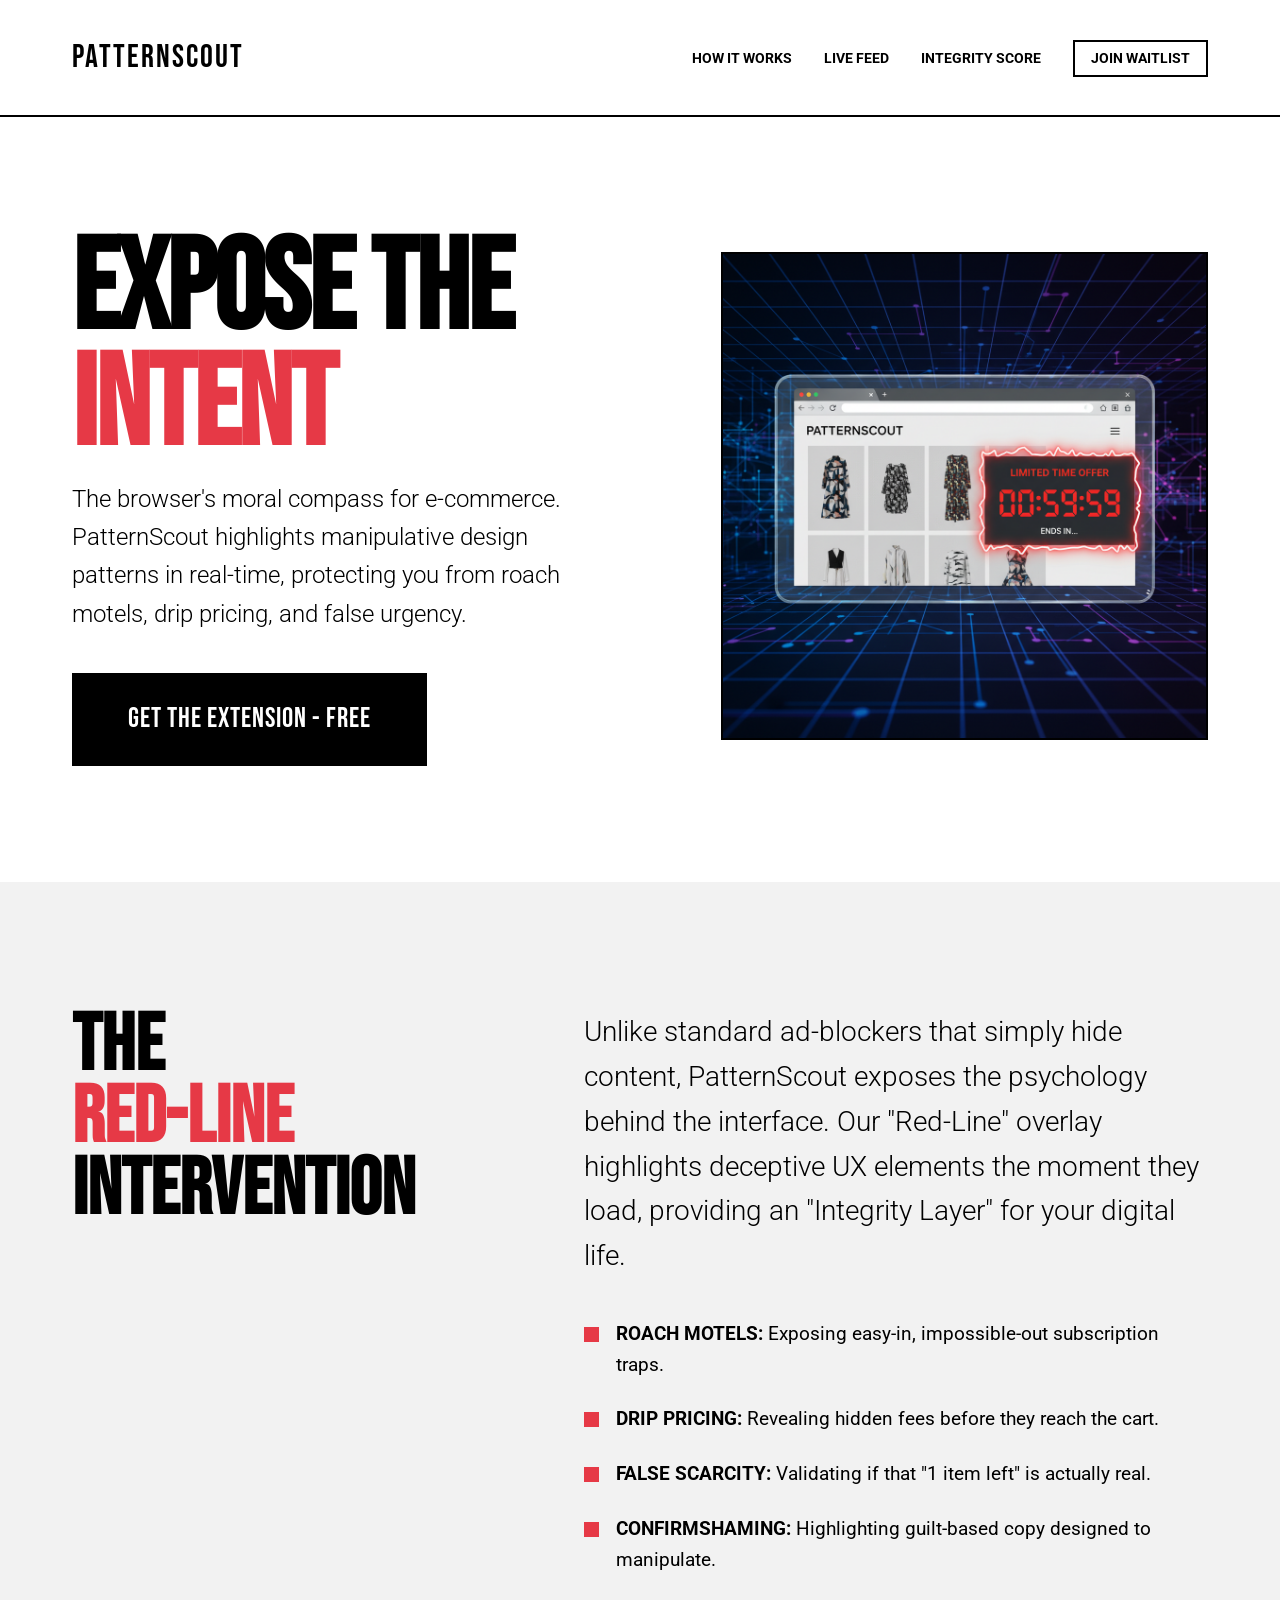
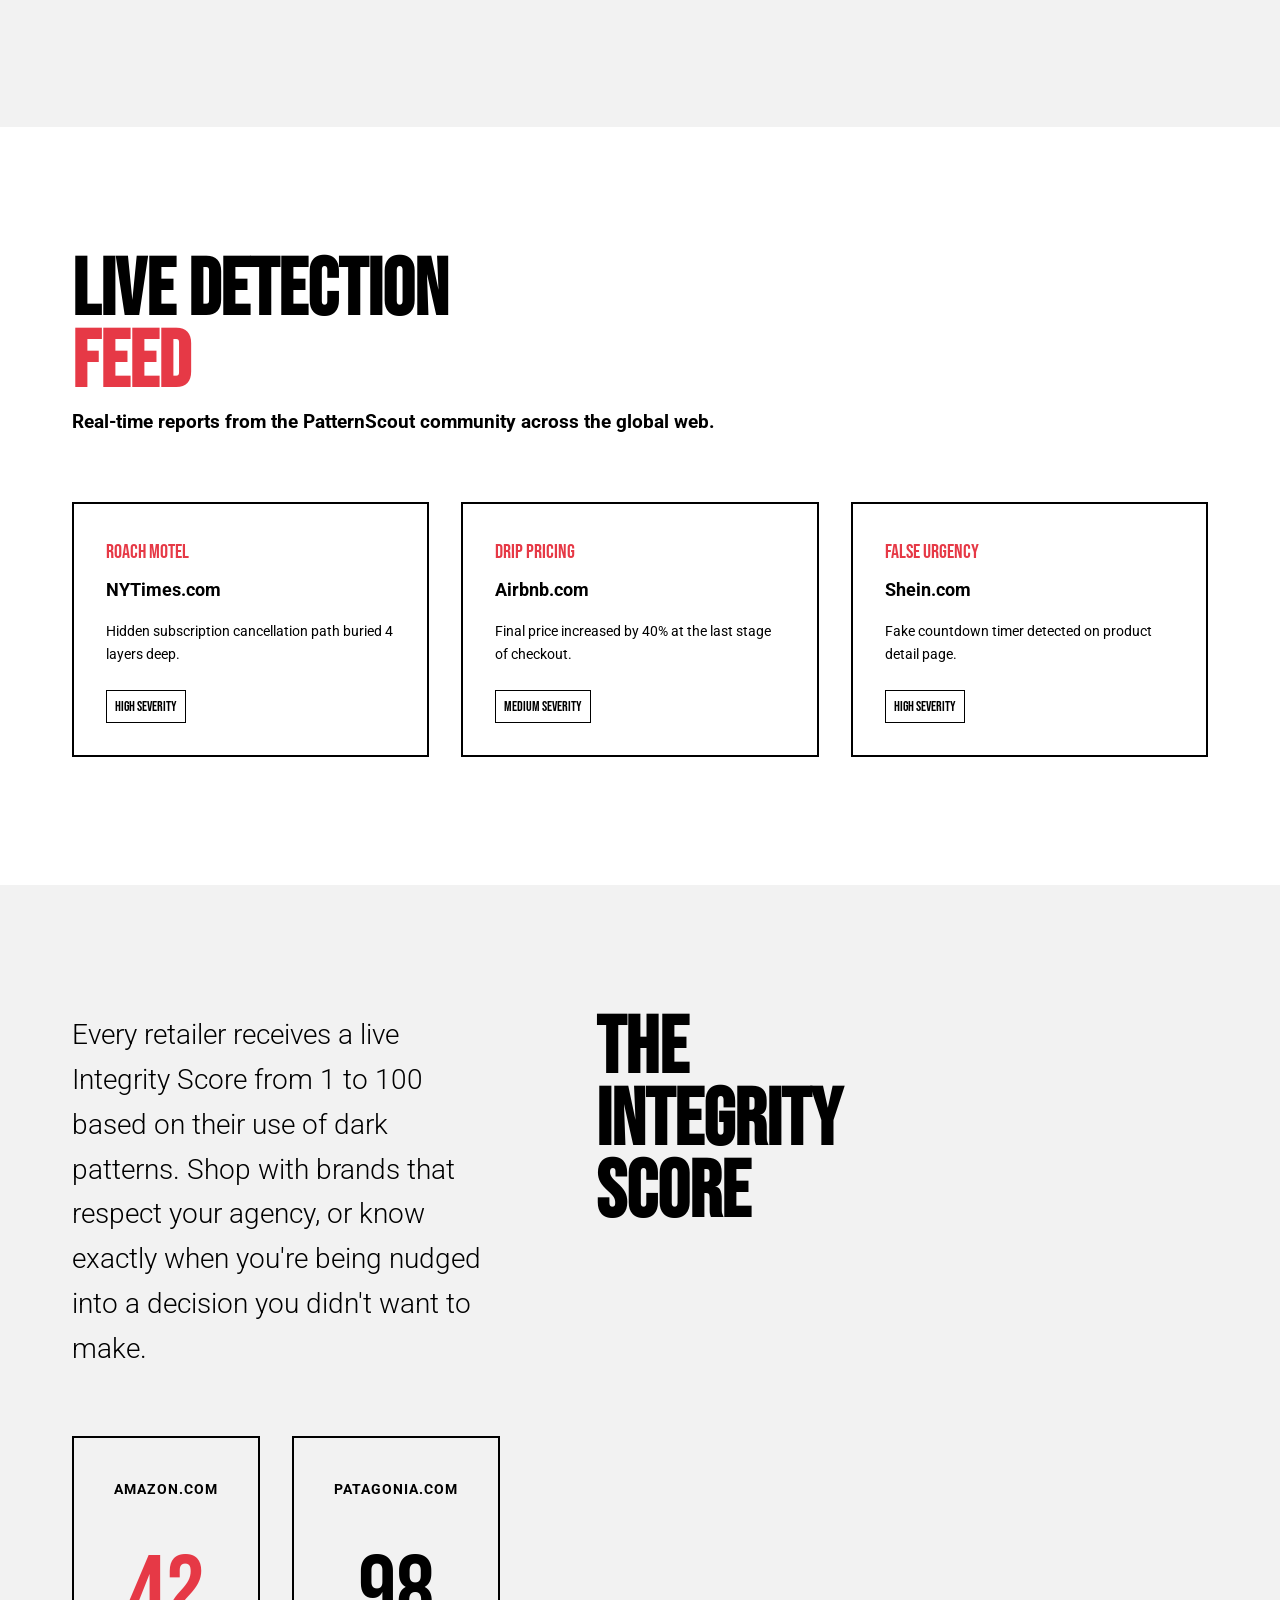
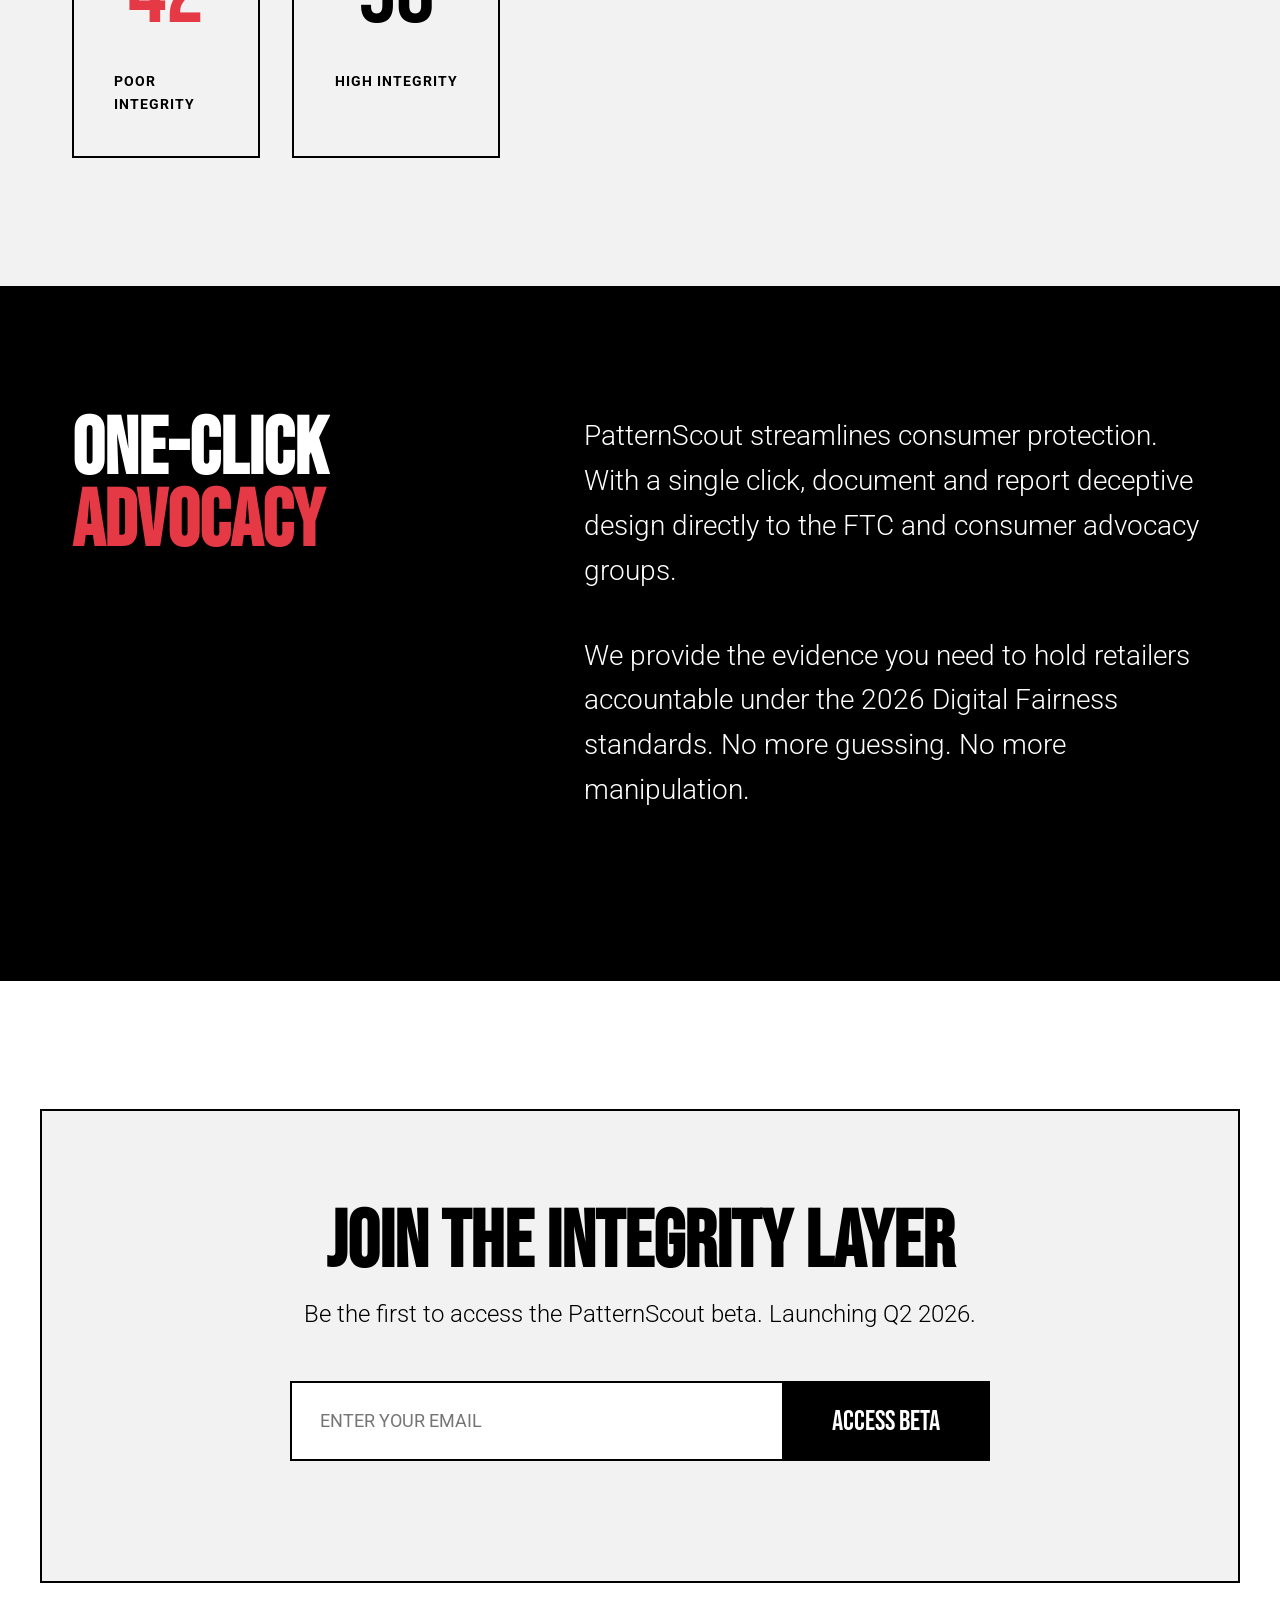
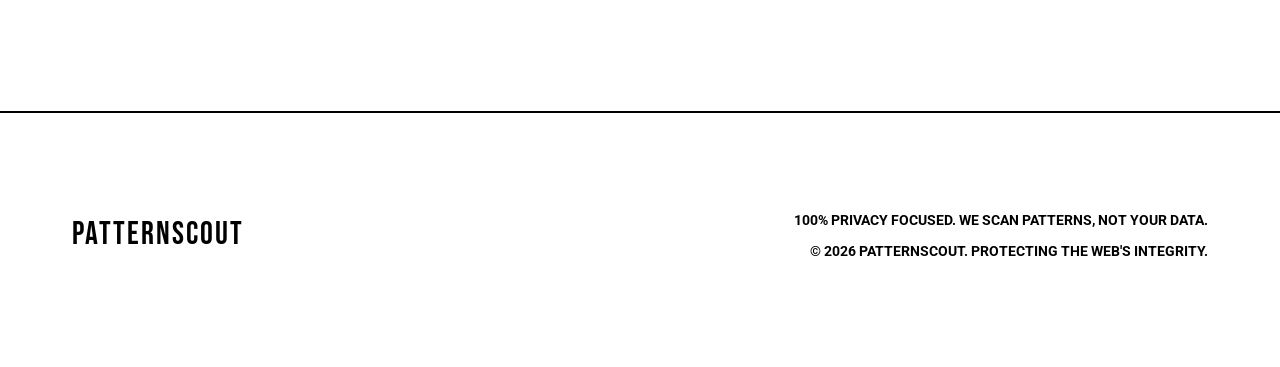
<file: index.html>
<!DOCTYPE html>
<html lang="en">
<head>
    <meta charset="UTF-8">
    <meta name="viewport" content="width=device-width, initial-scale=1.0">
    <title>PatternScout | The Browser's Moral Compass</title>
    <link rel="preconnect" href="https://fonts.googleapis.com">
    <link rel="preconnect" href="https://fonts.gstatic.com" crossorigin>
    <link href="https://fonts.googleapis.com/css2?family=Bebas+Neue&family=Roboto:wght@300;400;700&display=swap" rel="stylesheet">
    <link rel="stylesheet" href="style.css">
</head>
<body>
    <header>
        <nav class="container">
            <div class="logo">PATTERNSCOUT</div>
            <ul class="nav-links">
                <li><a href="#how-it-works">HOW IT WORKS</a></li>
                <li><a href="#live-feed">LIVE FEED</a></li>
                <li><a href="#integrity-score">INTEGRITY SCORE</a></li>
                <li><a href="#waitlist" class="cta-mini">JOIN WAITLIST</a></li>
            </ul>
        </nav>
    </header>

    <main>
        <section class="hero container">
            <div class="hero-content">
                <h1>EXPOSE THE<br><span class="accent">INTENT</span></h1>
                <p class="hero-sub">The browser's moral compass for e-commerce. PatternScout highlights manipulative design patterns in real-time, protecting you from roach motels, drip pricing, and false urgency.</p>
                <div class="hero-actions">
                    <a href="#waitlist" class="cta-primary">GET THE EXTENSION - FREE</a>
                </div>
            </div>
            <div class="hero-visual">
                <img src="images/a-sleek-browser-window-overlay-showing-a.png" alt="PatternScout in action highlighting dark patterns" class="product-shot">
            </div>
        </section>

        <section id="how-it-works" class="section bg-gray">
            <div class="container grid">
                <div class="section-title">
                    <h2>THE<br><span class="accent">RED-LINE</span><br>INTERVENTION</h2>
                </div>
                <div class="section-text">
                    <p>Unlike standard ad-blockers that simply hide content, PatternScout exposes the psychology behind the interface. Our "Red-Line" overlay highlights deceptive UX elements the moment they load, providing an "Integrity Layer" for your digital life.</p>
                    <ul class="pattern-list">
                        <li><strong>ROACH MOTELS:</strong> Exposing easy-in, impossible-out subscription traps.</li>
                        <li><strong>DRIP PRICING:</strong> Revealing hidden fees before they reach the cart.</li>
                        <li><strong>FALSE SCARCITY:</strong> Validating if that "1 item left" is actually real.</li>
                        <li><strong>CONFIRMSHAMING:</strong> Highlighting guilt-based copy designed to manipulate.</li>
                    </ul>
                </div>
            </div>
        </section>

        <section id="live-feed" class="section">
            <div class="container">
                <div class="feed-header">
                    <h2>LIVE DETECTION<br><span class="accent">FEED</span></h2>
                    <p>Real-time reports from the PatternScout community across the global web.</p>
                </div>
                <div id="patterns-database" class="patterns-grid">
                    <!-- Dynamic content from ManipulativePatterns database -->
                    <div class="loading-state">FETCHING RECENT DETECTIONS...</div>
                </div>
            </div>
        </section>

        <section id="integrity-score" class="section bg-gray">
            <div class="container grid">
                <div class="section-text order-2">
                    <p>Every retailer receives a live Integrity Score from 1 to 100 based on their use of dark patterns. Shop with brands that respect your agency, or know exactly when you're being nudged into a decision you didn't want to make.</p>
                    <div class="score-visualization">
                        <div class="score-box">
                            <span class="score-label">AMAZON.COM</span>
                            <span class="score-value accent">42</span>
                            <span class="score-status">POOR INTEGRITY</span>
                        </div>
                        <div class="score-box">
                            <span class="score-label">PATAGONIA.COM</span>
                            <span class="score-value">98</span>
                            <span class="score-status">HIGH INTEGRITY</span>
                        </div>
                    </div>
                </div>
                <div class="section-title order-1">
                    <h2>THE<br>INTEGRITY<br>SCORE</h2>
                </div>
            </div>
        </section>

        <section id="reporting" class="section bg-black text-white">
            <div class="container grid">
                <div class="section-title">
                    <h2 class="text-white">ONE-CLICK<br><span class="accent">ADVOCACY</span></h2>
                </div>
                <div class="section-text">
                    <p>PatternScout streamlines consumer protection. With a single click, document and report deceptive design directly to the FTC and consumer advocacy groups.</p>
                    <p>We provide the evidence you need to hold retailers accountable under the 2026 Digital Fairness standards. No more guessing. No more manipulation.</p>
                </div>
            </div>
        </section>

        <section id="waitlist" class="section container">
            <div class="waitlist-card">
                <h2>JOIN THE INTEGRITY LAYER</h2>
                <p>Be the first to access the PatternScout beta. Launching Q2 2026.</p>
                <form id="waitlist-form">
                    <input type="email" id="email" placeholder="ENTER YOUR EMAIL" required>
                    <button type="submit" id="submit-btn">ACCESS BETA</button>
                </form>
                <div id="form-message"></div>
            </div>
        </section>
    </main>

    <footer>
        <div class="container footer-content">
            <div class="logo">PATTERNSCOUT</div>
            <div class="footer-info">
                <p>100% PRIVACY FOCUSED. WE SCAN PATTERNS, NOT YOUR DATA.</p>
                <p>&copy; 2026 PATTERNSCOUT. PROTECTING THE WEB'S INTEGRITY.</p>
            </div>
        </div>
    </footer>

    <script src="script.js"></script>
</body>
</html>
</file>
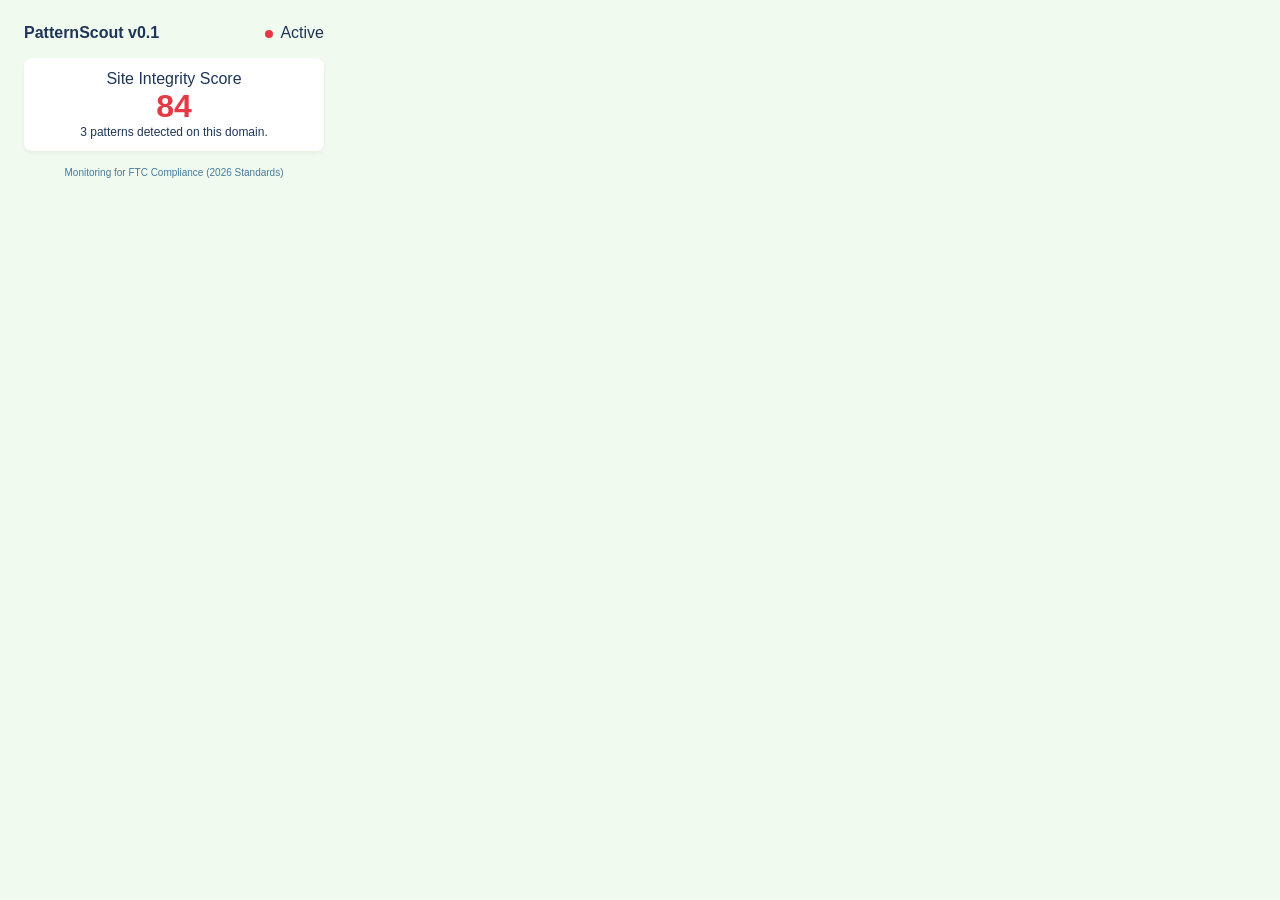
<file: extension/popup.html>
<!DOCTYPE html>
<html>
<head>
  <style>
    body {
      width: 300px;
      font-family: 'Inter', sans-serif;
      padding: 16px;
      background: #F1FAEE;
      color: #1D3557;
    }
    .header {
      display: flex;
      justify-content: space-between;
      align-items: center;
      margin-bottom: 16px;
    }
    .status {
      display: inline-block;
      width: 8px;
      height: 8px;
      border-radius: 50%;
      background: #457B9D;
      margin-right: 4px;
    }
    .active .status {
      background: #E63946;
    }
    .score-box {
      background: white;
      border-radius: 8px;
      padding: 12px;
      text-align: center;
      box-shadow: 0 2px 4px rgba(0,0,0,0.05);
    }
    .score-value {
      font-size: 32px;
      font-weight: bold;
      color: #E63946;
    }
    .footer {
      margin-top: 16px;
      font-size: 10px;
      color: #457B9D;
      text-align: center;
    }
  </style>
</head>
<body>
  <div class="header">
    <strong>PatternScout v0.1</strong>
    <div class="active"><span class="status"></span> Active</div>
  </div>
  
  <div class="score-box">
    <div>Site Integrity Score</div>
    <div class="score-value">84</div>
    <div style="font-size: 12px;">3 patterns detected on this domain.</div>
  </div>

  <div class="footer">
    Monitoring for FTC Compliance (2026 Standards)
  </div>
</body>
</html>
</file>
<file: style.css>
:root {
    --white: #FFFFFF;
    --black: #000000;
    --accent: #E63946;
    --gray: #F2F2F2;
}

* {
    margin: 0;
    padding: 0;
    box-sizing: border-box;
}

body {
    font-family: 'Roboto', sans-serif;
    background-color: var(--white);
    color: var(--black);
    line-height: 1.6;
    overflow-x: hidden;
}

h1, h2, h3 {
    font-family: 'Bebas Neue', cursive;
    line-height: 0.9;
    margin-bottom: 1rem;
}

h1 {
    font-size: clamp(4rem, 10vw, 8rem);
    letter-spacing: -2px;
}

h2 {
    font-size: clamp(3rem, 8vw, 5rem);
}

.accent {
    color: var(--accent);
}

.container {
    max-width: 1200px;
    margin: 0 auto;
    padding: 0 2rem;
}

.section {
    padding: 8rem 0;
}

.bg-gray {
    background-color: var(--gray);
}

.bg-black {
    background-color: var(--black);
}

.text-white {
    color: var(--white);
}

/* Nav */
header {
    padding: 2rem 0;
    border-bottom: 2px solid var(--black);
}

nav {
    display: flex;
    justify-content: space-between;
    align-items: center;
}

.logo {
    font-family: 'Bebas Neue', cursive;
    font-size: 2rem;
    letter-spacing: 2px;
}

.nav-links {
    display: flex;
    list-style: none;
    gap: 2rem;
}

.nav-links a {
    text-decoration: none;
    color: var(--black);
    font-weight: 700;
    font-size: 0.9rem;
    transition: color 0.2s;
}

.nav-links a:hover {
    color: var(--accent);
}

.cta-mini {
    border: 2px solid var(--black);
    padding: 0.5rem 1rem;
}

/* Hero */
.hero {
    display: flex;
    align-items: center;
    min-height: 85vh;
    gap: 4rem;
    padding-top: 4rem;
    padding-bottom: 4rem;
}

.hero-content {
    flex: 1.2;
}

.hero-sub {
    font-size: 1.5rem;
    max-width: 500px;
    margin-bottom: 2.5rem;
    font-weight: 300;
}

.hero-visual {
    flex: 1;
    position: relative;
}

.product-shot {
    width: 100%;
    height: auto;
    border: 2px solid var(--black);
}

.cta-primary {
    display: inline-block;
    background-color: var(--black);
    color: var(--white);
    text-decoration: none;
    padding: 1.5rem 3.5rem;
    font-family: 'Bebas Neue', cursive;
    font-size: 1.75rem;
    letter-spacing: 1px;
    transition: all 0.2s;
}

.cta-primary:hover {
    background-color: var(--accent);
    transform: translateY(-2px);
}

/* Grid Layouts */
.grid {
    display: grid;
    grid-template-columns: 1fr 1.5fr;
    gap: 6rem;
    align-items: start;
}

.section-title {
    position: sticky;
    top: 2rem;
}

.section-text p {
    font-size: 1.75rem;
    margin-bottom: 2.5rem;
    font-weight: 300;
}

.pattern-list {
    list-style: none;
}

.pattern-list li {
    font-size: 1.2rem;
    margin-bottom: 1.5rem;
    padding-left: 2rem;
    position: relative;
}

.pattern-list li::before {
    content: "";
    position: absolute;
    left: 0;
    top: 0.5rem;
    width: 15px;
    height: 15px;
    background-color: var(--accent);
}

/* Live Feed Section */
.feed-header {
    text-align: left;
    margin-bottom: 4rem;
}

.feed-header h2 {
    margin-bottom: 0.5rem;
}

.feed-header p {
    font-size: 1.2rem;
    font-weight: 700;
}

.patterns-grid {
    display: grid;
    grid-template-columns: repeat(auto-fill, minmax(300px, 1fr));
    gap: 2rem;
}

.pattern-card {
    border: 2px solid var(--black);
    padding: 2rem;
    display: flex;
    flex-direction: column;
}

.card-type {
    font-family: 'Bebas Neue', cursive;
    font-size: 1.25rem;
    color: var(--accent);
    margin-bottom: 0.5rem;
}

.card-site {
    font-weight: 700;
    font-size: 1.1rem;
    margin-bottom: 1rem;
}

.card-desc {
    font-size: 0.9rem;
    margin-bottom: 1.5rem;
    flex-grow: 1;
}

.card-severity {
    font-family: 'Bebas Neue', cursive;
    font-size: 0.9rem;
    padding: 0.25rem 0.5rem;
    border: 1px solid var(--black);
    align-self: flex-start;
}

.loading-state {
    grid-column: 1 / -1;
    padding: 4rem;
    text-align: center;
    font-family: 'Bebas Neue', cursive;
    font-size: 2rem;
    background: var(--gray);
}

/* Score Visualization */
.score-visualization {
    display: flex;
    gap: 2rem;
    margin-top: 4rem;
}

.score-box {
    border: 2px solid var(--black);
    padding: 2.5rem;
    flex: 1;
    display: flex;
    flex-direction: column;
    align-items: center;
}

.score-label {
    font-weight: 700;
    font-size: 0.9rem;
    margin-bottom: 1rem;
    letter-spacing: 1px;
}

.score-value {
    font-family: 'Bebas Neue', cursive;
    font-size: 6rem;
}

.score-status {
    font-size: 0.9rem;
    font-weight: 700;
    letter-spacing: 1px;
}

/* Waitlist */
.waitlist-card {
    background-color: var(--gray);
    padding: 6rem 4rem;
    text-align: center;
    border: 2px solid var(--black);
}

.waitlist-card h2 {
    font-size: 5rem;
}

.waitlist-card p {
    font-size: 1.5rem;
    margin-bottom: 3rem;
    font-weight: 300;
}

#waitlist-form {
    display: flex;
    max-width: 700px;
    margin: 0 auto;
    gap: 0;
}

#waitlist-form input {
    flex: 1;
    padding: 1.75rem;
    border: 2px solid var(--black);
    border-right: none;
    font-family: 'Roboto', sans-serif;
    font-size: 1.1rem;
    outline: none;
}

#waitlist-form button {
    background-color: var(--black);
    color: var(--white);
    border: 2px solid var(--black);
    padding: 0 3rem;
    font-family: 'Bebas Neue', cursive;
    font-size: 1.75rem;
    cursor: pointer;
    transition: all 0.2s;
}

#waitlist-form button:hover {
    background-color: var(--accent);
    border-color: var(--accent);
}

#form-message {
    margin-top: 1.5rem;
    font-weight: 700;
    font-size: 1.1rem;
}

/* Footer */
footer {
    padding: 6rem 0;
    border-top: 2px solid var(--black);
}

.footer-content {
    display: flex;
    justify-content: space-between;
    align-items: flex-start;
}

.footer-info {
    text-align: right;
}

.footer-info p {
    font-size: 0.9rem;
    font-weight: 700;
    margin-bottom: 0.5rem;
}

/* Responsive */
@media (max-width: 1000px) {
    .hero {
        flex-direction: column;
        text-align: center;
        padding-top: 6rem;
    }
    .hero-sub {
        margin-left: auto;
        margin-right: auto;
    }
    .grid {
        grid-template-columns: 1fr;
        gap: 3rem;
    }
    .section-title {
        position: static;
    }
    .order-1 { order: 1; }
    .order-2 { order: 2; }
    .footer-content {
        flex-direction: column;
        align-items: center;
        text-align: center;
        gap: 3rem;
    }
    .footer-info {
        text-align: center;
    }
}
</file>
